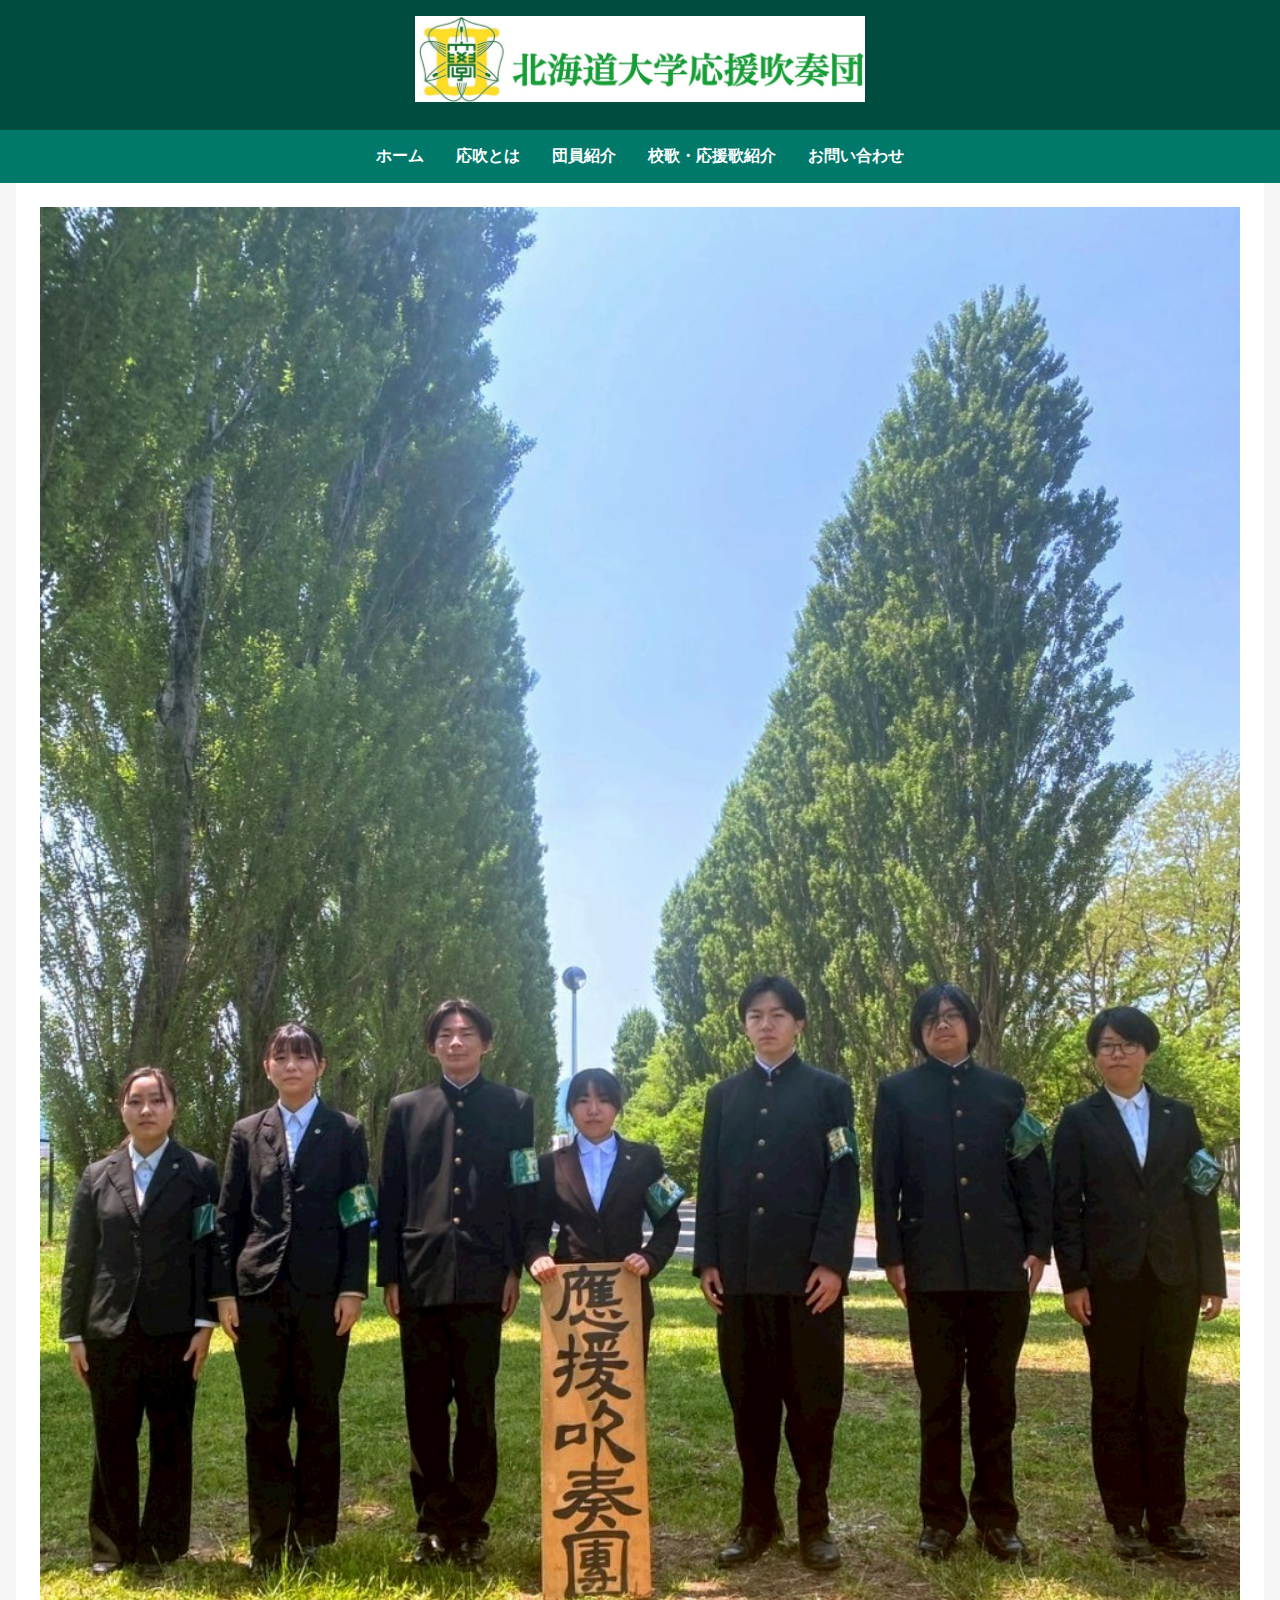
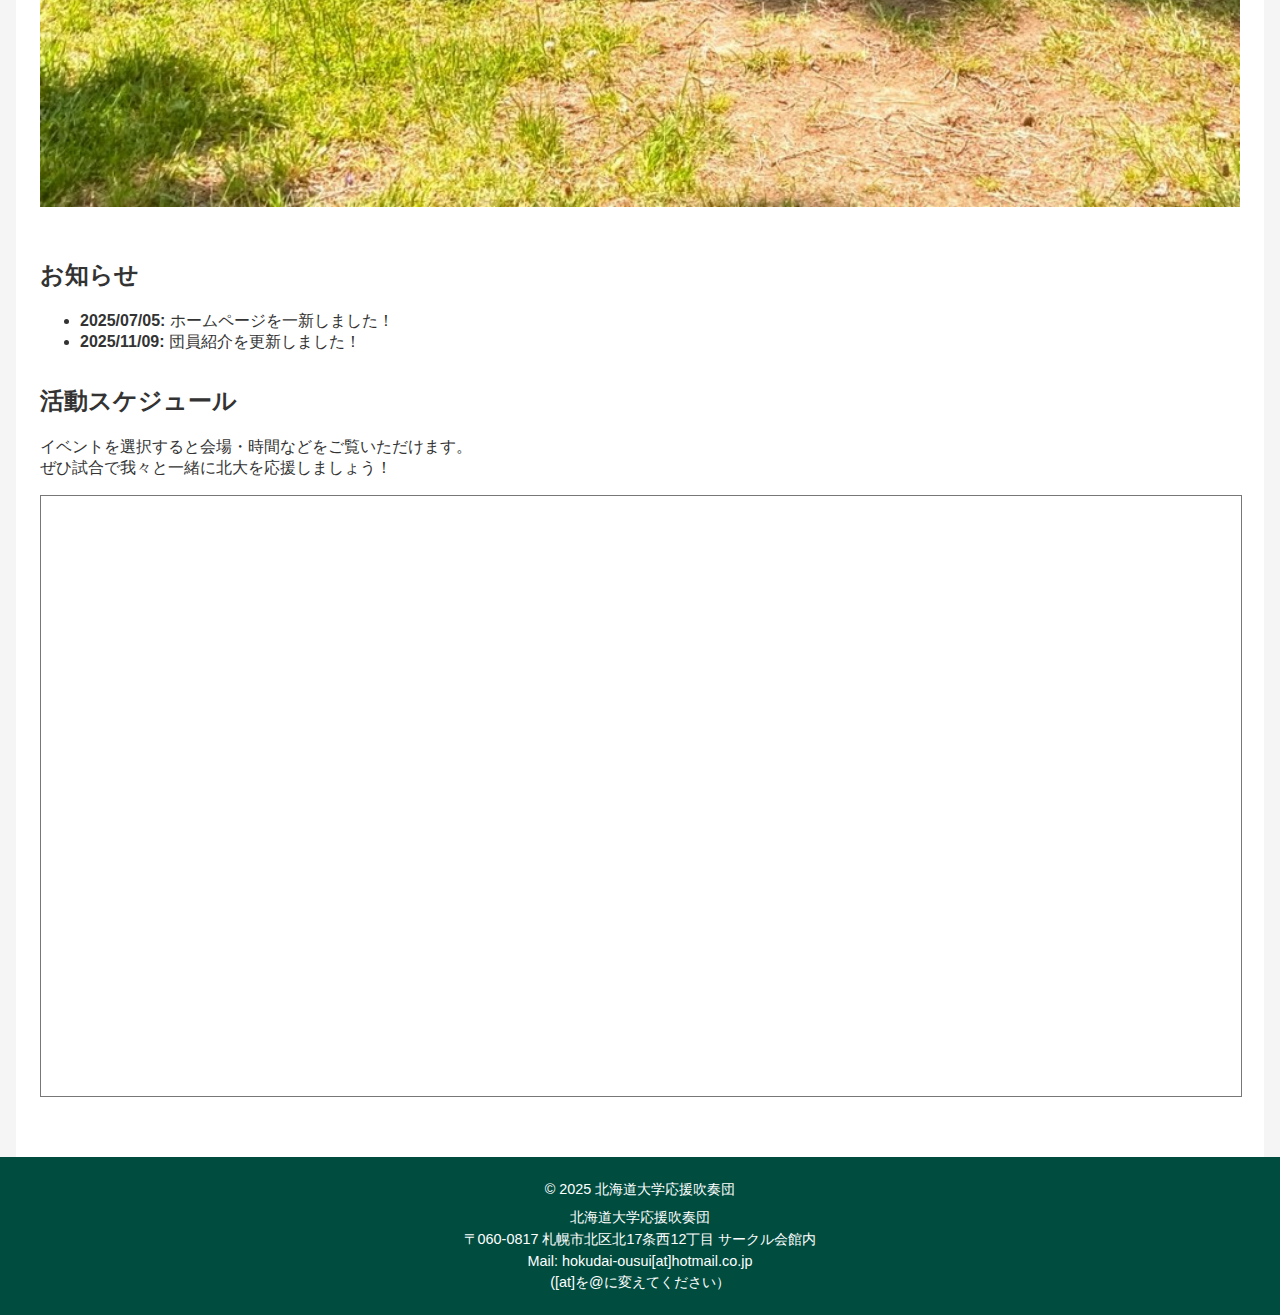
<file: index.html>
<!DOCTYPE html>
<html lang="ja">
<head>
  <meta charset="UTF-8" />
  <meta name="viewport" content="width=device-width, initial-scale=1" />
  <title>北海道大学応援吹奏団 - ホーム</title>
  <link rel="stylesheet" href="design.css" />
</head>
<body>

<header>
  <img src="images/logo.jpg" alt="北海道大学応援吹奏団" />
</header>

<nav>
  <a href="index.html">ホーム</a>
  <a href="about.html">応吹とは</a>
  <a href="members.html">団員紹介</a>
  <a href="songs.html">校歌・応援歌紹介</a>
  <a href="contact.html">お問い合わせ</a>
</nav>

<main>
  <section>
    <img src="images/group_photo1_41.jpg" alt="41代集合写真2" />
  </section>

  <section>
    <h2>お知らせ</h2>
    <ul>
   <li><strong>2025/07/05:</strong> ホームページを一新しました！</li>
   <li><strong>2025/11/09:</strong> 団員紹介を更新しました！</li>
    </ul> 
  </section>

  <section>
    <h2>活動スケジュール</h2>
    <p>イベントを選択すると会場・時間などをご覧いただけます。<br>
ぜひ試合で我々と一緒に北大を応援しましょう！</p>
    <div class="calendar-container">
      <iframe src="https://calendar.google.com/calendar/embed?height=600&wkst=1&ctz=Asia%2FTokyo&showPrint=0&src=aG9rdWRhaW91c3VpQGdtYWlsLmNvbQ&src=aG9rdWRhaWVuZGFub3VzdWlAZ21haWwuY29t&src=amEuamFwYW5lc2UjaG9saWRheUBncm91cC52LmNhbGVuZGFyLmdvb2dsZS5jb20&color=%23039be5&color=%239e69af&color=%230b8043" style="border:solid 1px #777" width="100%" height="600" frameborder="0" scrolling="no"></iframe>
    </div>
  </section>
</main>

<footer>
  <p>© 2025 北海道大学応援吹奏団</p>
  <p>
    北海道大学応援吹奏団<br>
    〒060-0817 札幌市北区北17条西12丁目 サークル会館内<br>
    Mail: hokudai-ousui[at]hotmail.co.jp<br>
    ([at]を@に変えてください）
  </p>
</footer>

</body>
</html>
</file>
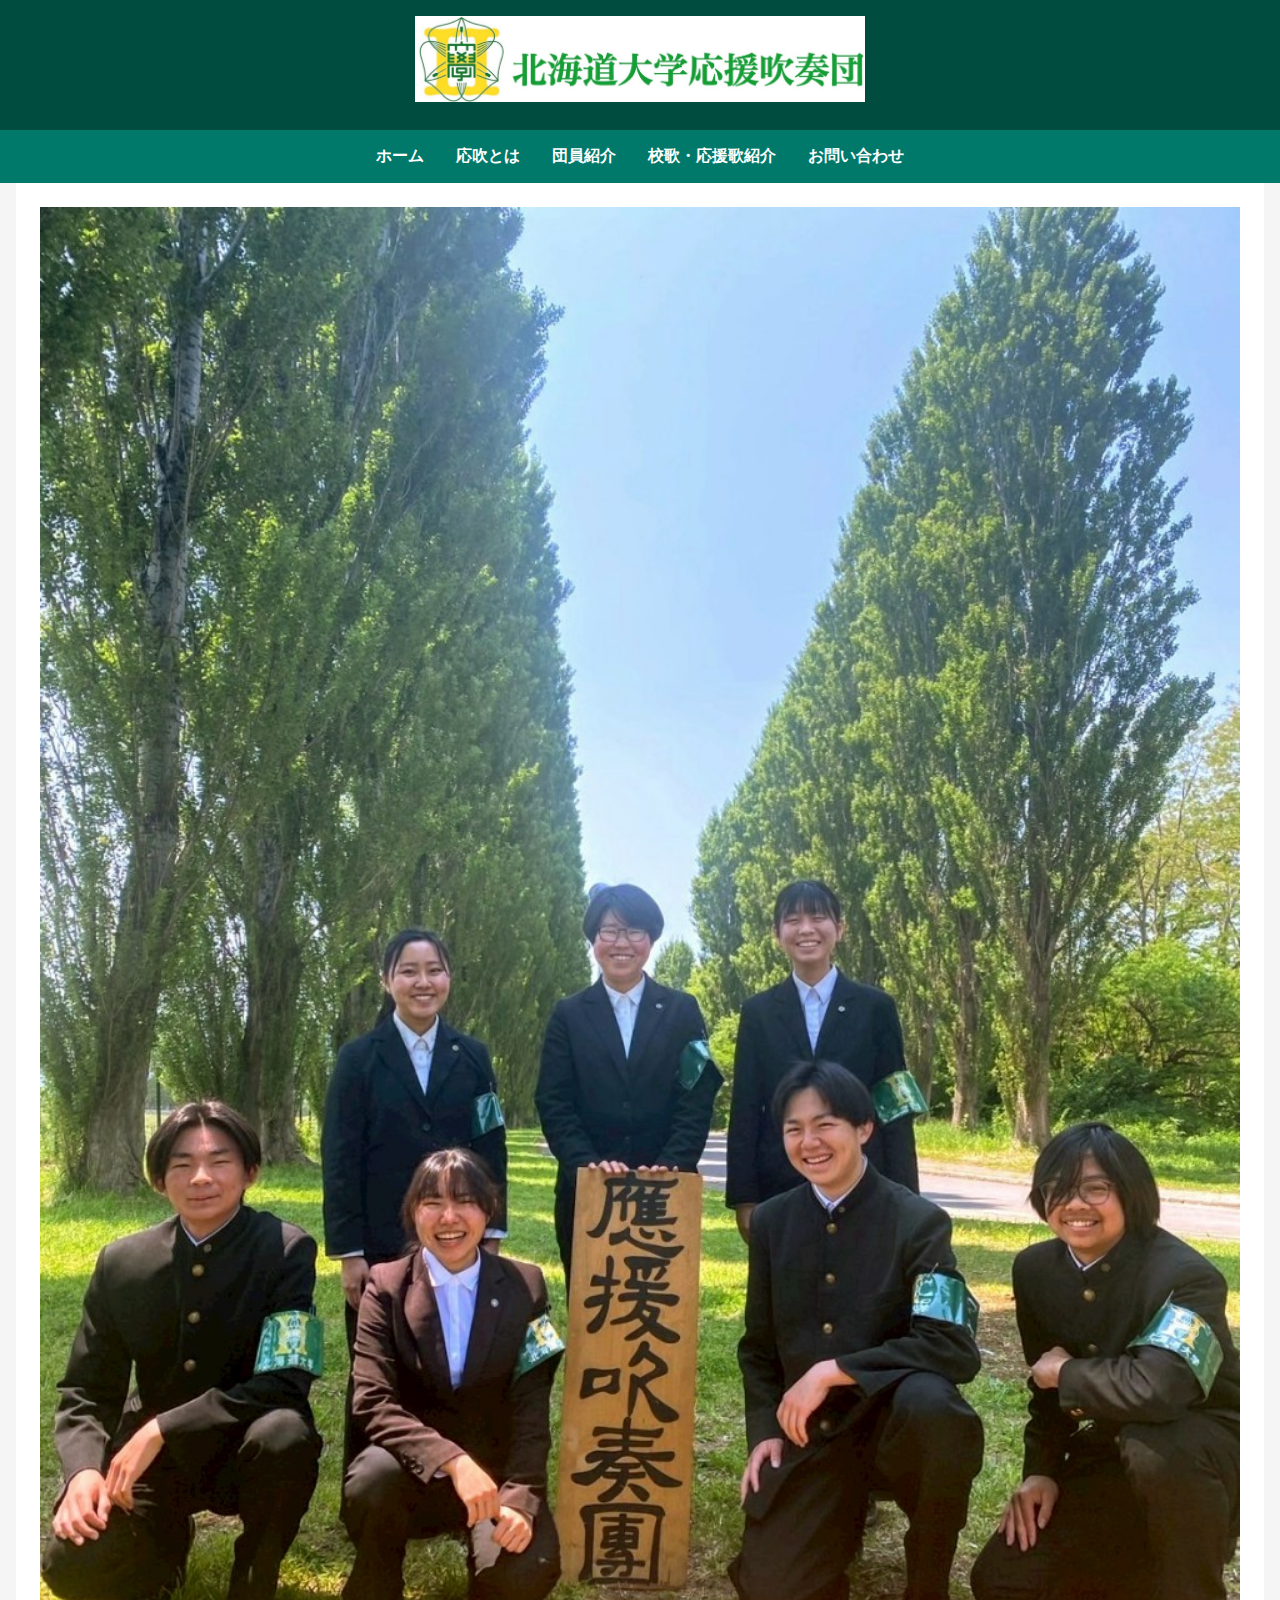
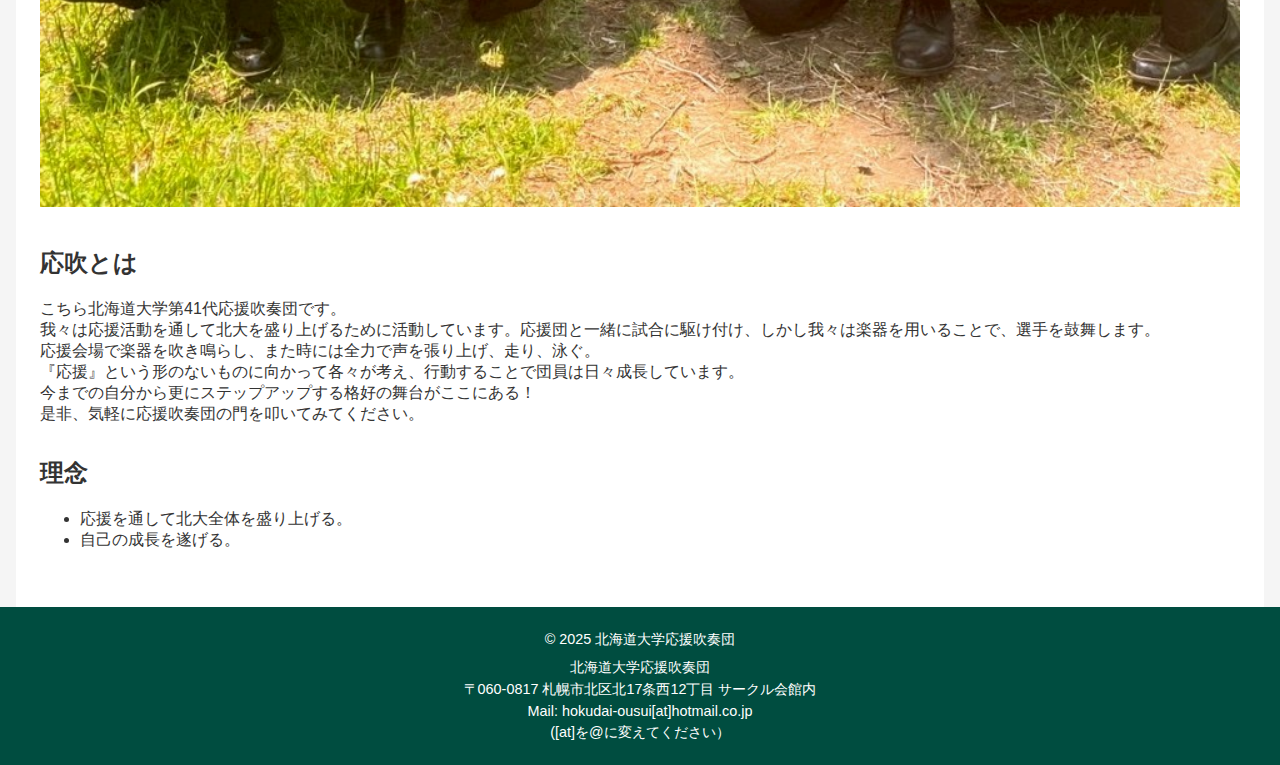
<file: about.html>
<!DOCTYPE html>
<html lang="ja">
<head>
  <meta name="robots" content="noindex">
  <meta charset="UTF-8" />
  <meta name="viewport" content="width=device-width, initial-scale=1" />
  <title>北海道大学応援吹奏団 - 応吹とは</title>
  <link rel="stylesheet" href="design.css" />
</head>
<body>

<header>
  <img src="images/logo.jpg" alt="北海道大学応援吹奏団" />
</header>

<nav>
  <a href="index.html">ホーム</a>
  <a href="about.html">応吹とは</a>
  <a href="members.html">団員紹介</a>
  <a href="songs.html">校歌・応援歌紹介</a>
  <a href="contact.html">お問い合わせ</a>
</nav>

<main>
  <section>
    <img src="images/group_photo2_41.jpg" alt="41代集合写真2" />
    <h2>応吹とは</h2>
    <p>
      こちら北海道大学第41代応援吹奏団です。<br>
      我々は応援活動を通して北大を盛り上げるために活動しています。応援団と一緒に試合に駆け付け、しかし我々は楽器を用いることで、選手を鼓舞します。<br>
      応援会場で楽器を吹き鳴らし、また時には全力で声を張り上げ、走り、泳ぐ。<br>
      『応援』という形のないものに向かって各々が考え、行動することで団員は日々成長しています。<br>
      今までの自分から更にステップアップする格好の舞台がここにある！<br>
      是非、気軽に応援吹奏団の門を叩いてみてください。
    </p>
  </section>

  <section>
    <h2>理念</h2>
    <ul>
      <li>応援を通して北大全体を盛り上げる。</li>
      <li>自己の成長を遂げる。</li>
    </ul>
  </section>
</main>

<footer>
<p>© 2025 北海道大学応援吹奏団</p>
<p>
北海道大学応援吹奏団<br>
〒060-0817 札幌市北区北17条西12丁目 サークル会館内<br>
Mail: hokudai-ousui[at]hotmail.co.jp<br>
([at]を@に変えてください）
</p>
</footer>

</body>
</html>
</file>
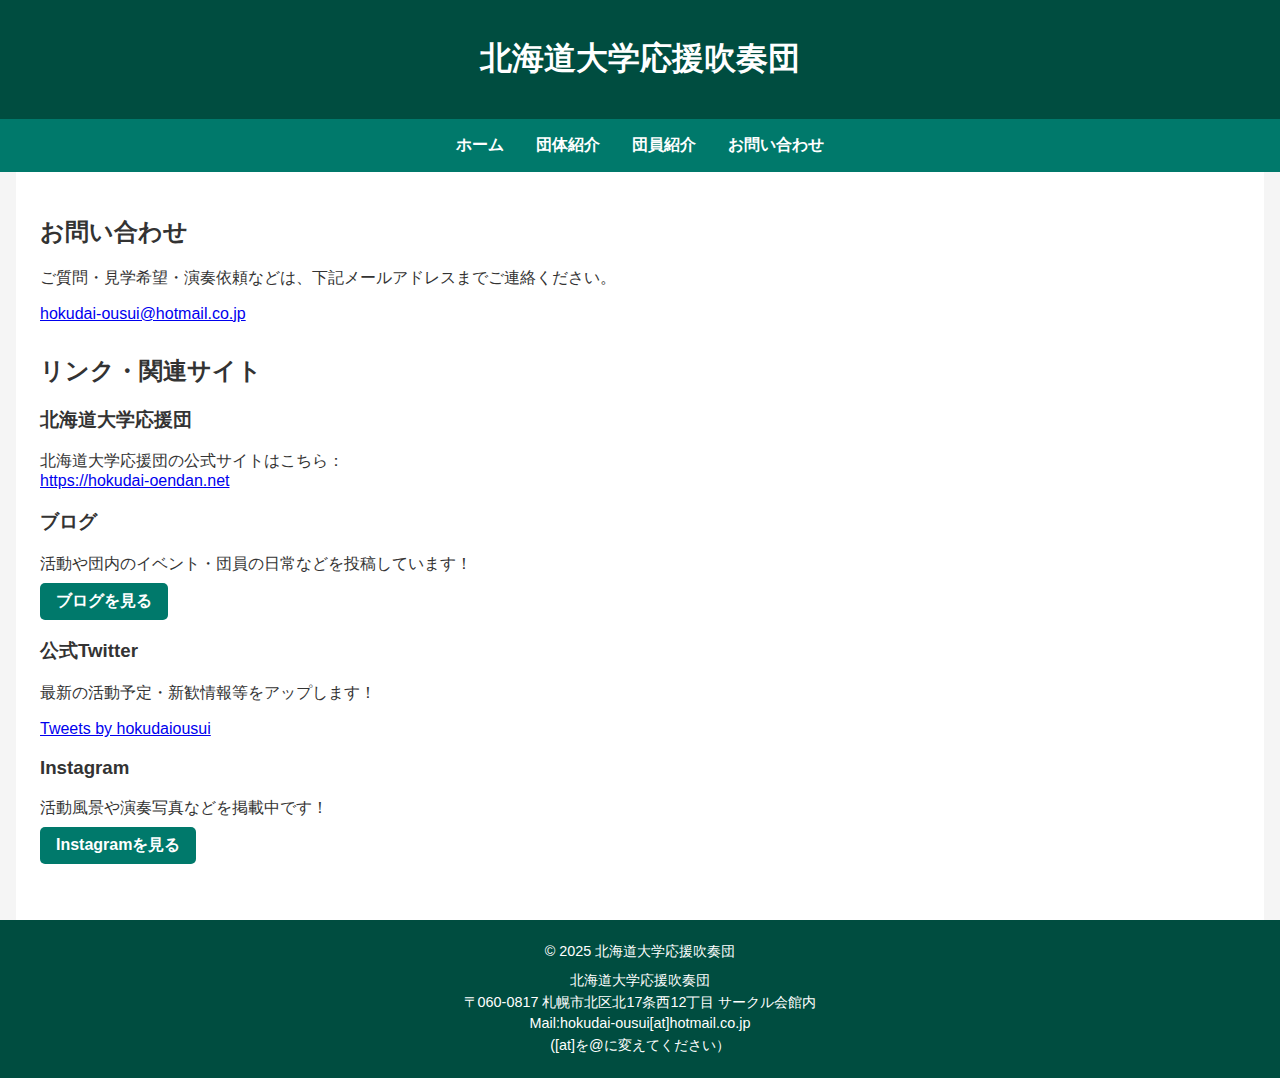
<file: contact.html>
<!DOCTYPE html>
<html lang="ja">
<head>
  <meta charset="UTF-8" />
  <meta name="viewport" content="width=device-width, initial-scale=1" />
  <title>お問い合わせ・リンク - 北海道大学応援吹奏団</title>
  <link rel="stylesheet" href="design.css" />
</head>
<body>

<header>
  <h1>北海道大学応援吹奏団</h1>
</header>

<nav>
  <a href="index.html">ホーム</a>
  <a href="about.html">団体紹介</a>
  <a href="members.html">団員紹介</a>
  <a href="contact.html">お問い合わせ</a>
</nav>

<main>
  <section>
    <h2>お問い合わせ</h2>
    <p>ご質問・見学希望・演奏依頼などは、下記メールアドレスまでご連絡ください。</p>
    <p><a href="mailto:hokudai-ousui@hotmail.co.jp">hokudai-ousui@hotmail.co.jp</a></p>
  </section>

  <section>
    <h2>リンク・関連サイト</h2>

    <h3>北海道大学応援団</h3>
    <p>
      北海道大学応援団の公式サイトはこちら：<br>
      <a href="https://hokudai-oendan.net" target="_blank" rel="noopener noreferrer">
        https://hokudai-oendan.net
      </a>
    </p>
    
    <h3>ブログ</h3>
    <p>
      活動や団内のイベント・団員の日常などを投稿しています！<br>
      <a href="https://blog.goo.ne.jp/hokudai-ousui" class="button" target="_blank" rel="noopener noreferrer">ブログを見る</a>
    </p>

    <h3>公式Twitter</h3>
    <p>最新の活動予定・新歓情報等をアップします！</p>
    <a class="twitter-timeline"
       data-height="400"
       href="https://twitter.com/hokudaiousui?ref_src=twsrc%5Etfw">
       Tweets by hokudaiousui
    </a>
    <script async src="https://platform.twitter.com/widgets.js" charset="utf-8"></script>

    <h3>Instagram</h3>
    <p>
      活動風景や演奏写真などを掲載中です！<br>
      <a href="https://www.instagram.com/hokudaiousui" class="button" target="_blank" rel="noopener noreferrer">
        Instagramを見る
      </a>
    </p>
  </section>
</main>

  <footer>
    <p>© 2025 北海道大学応援吹奏団</p>
    <p>
      北海道大学応援吹奏団<br>
      〒060-0817 札幌市北区北17条西12丁目 サークル会館内<br>
      Mail:hokudai-ousui[at]hotmail.co.jp<br>
      ([at]を@に変えてください）
    </p>
  </footer>
</body>
</html>
</file>
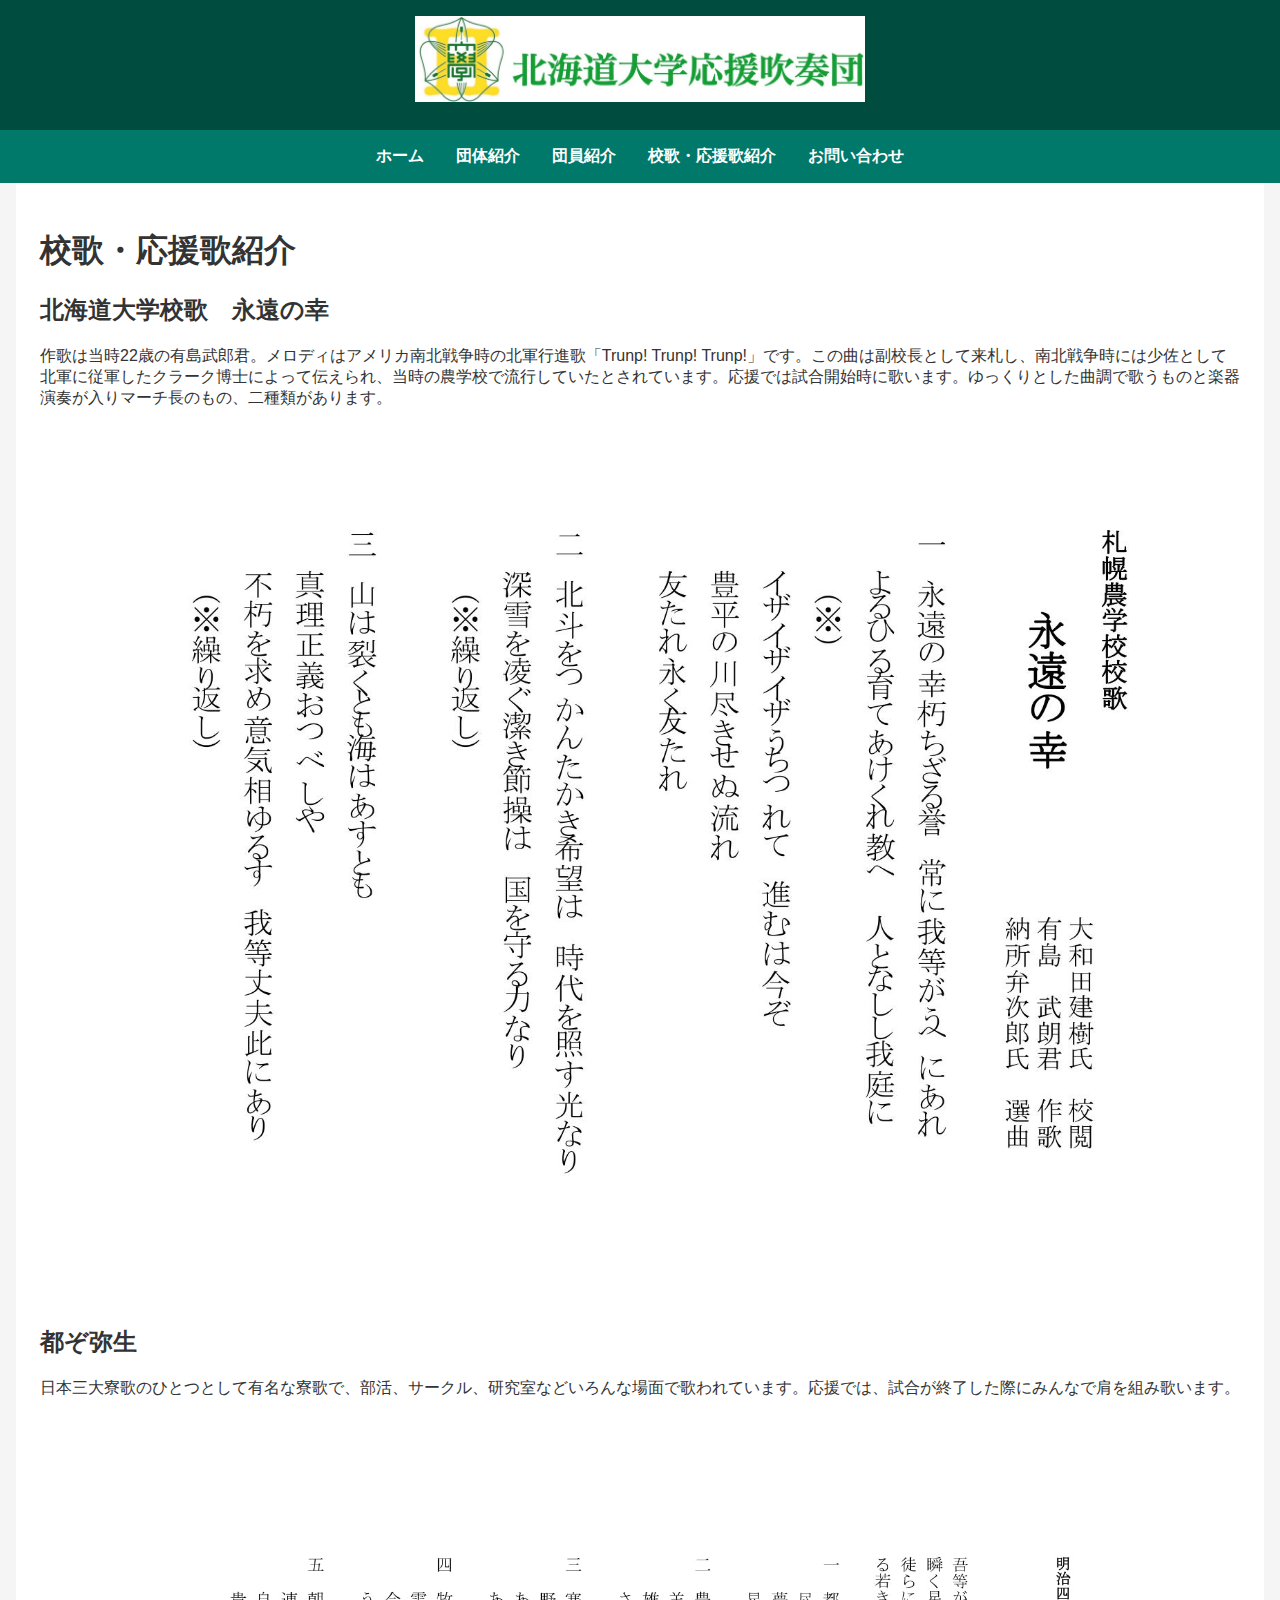
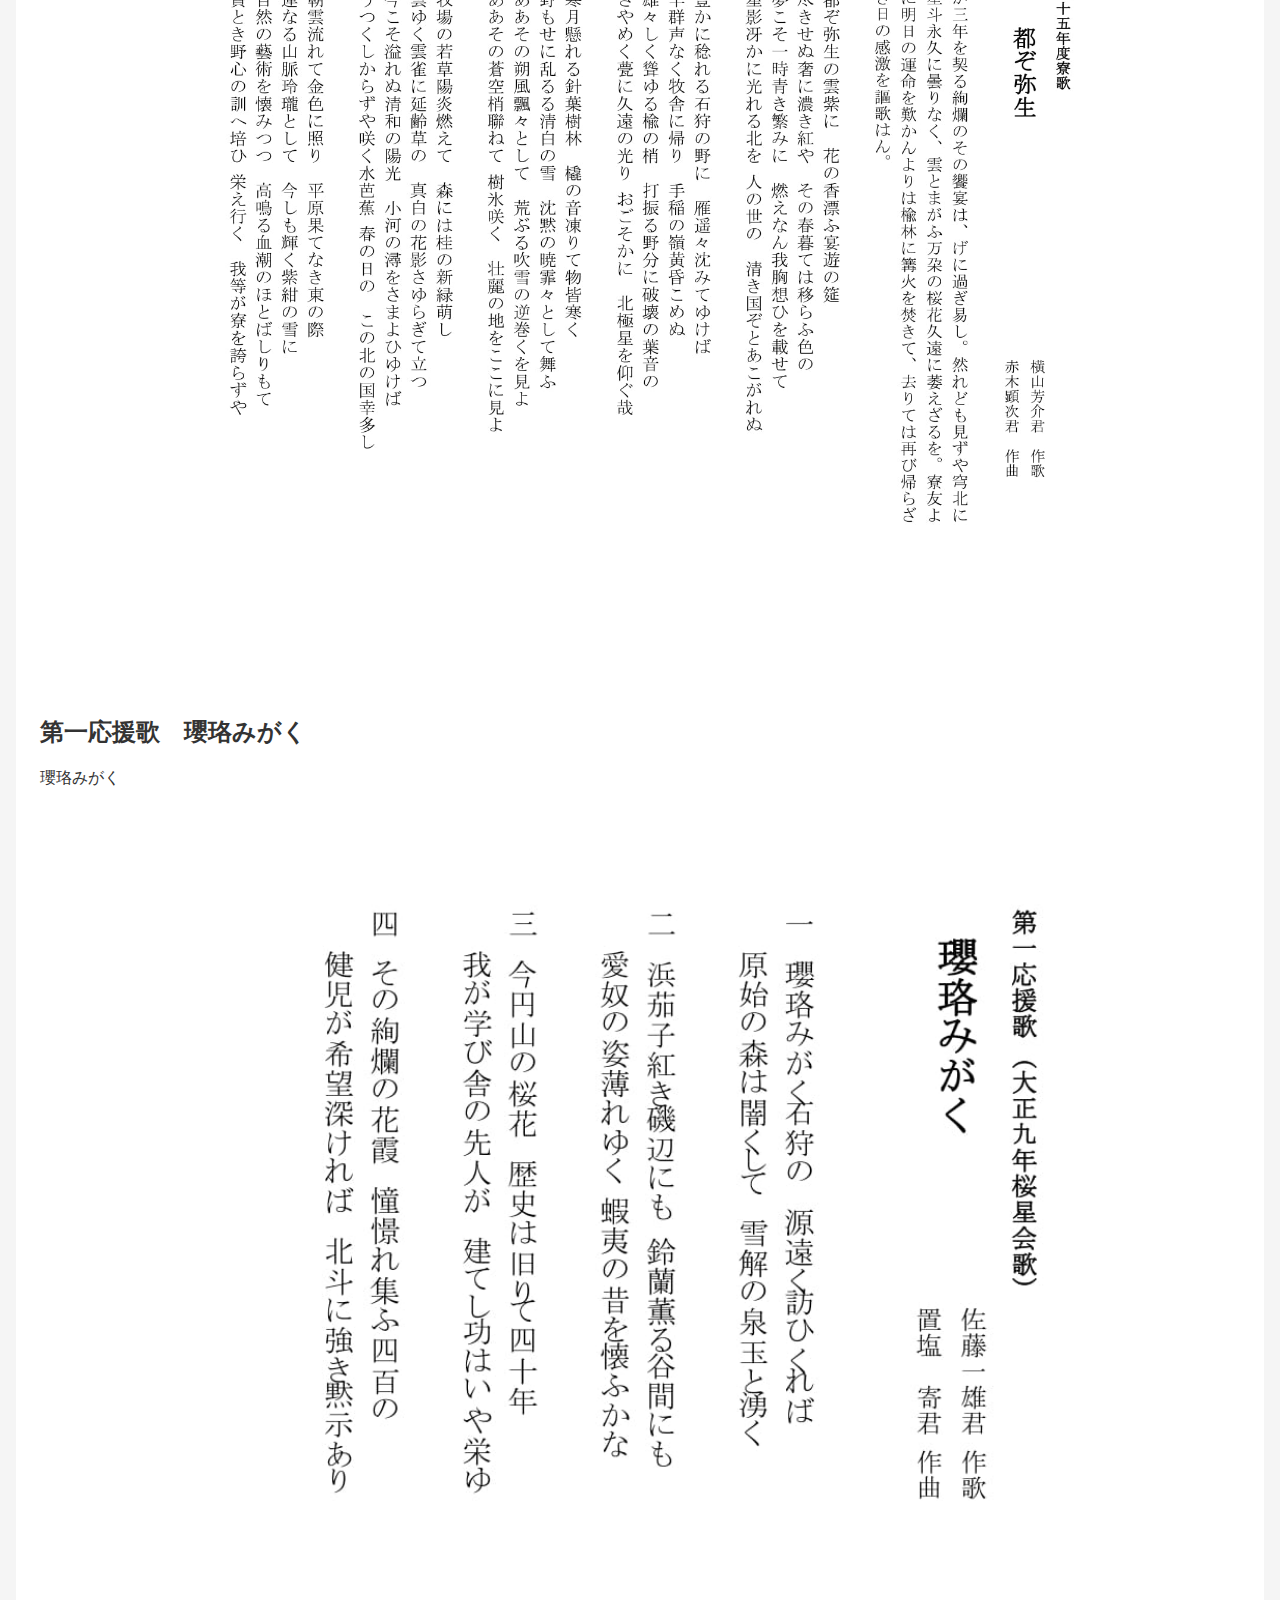
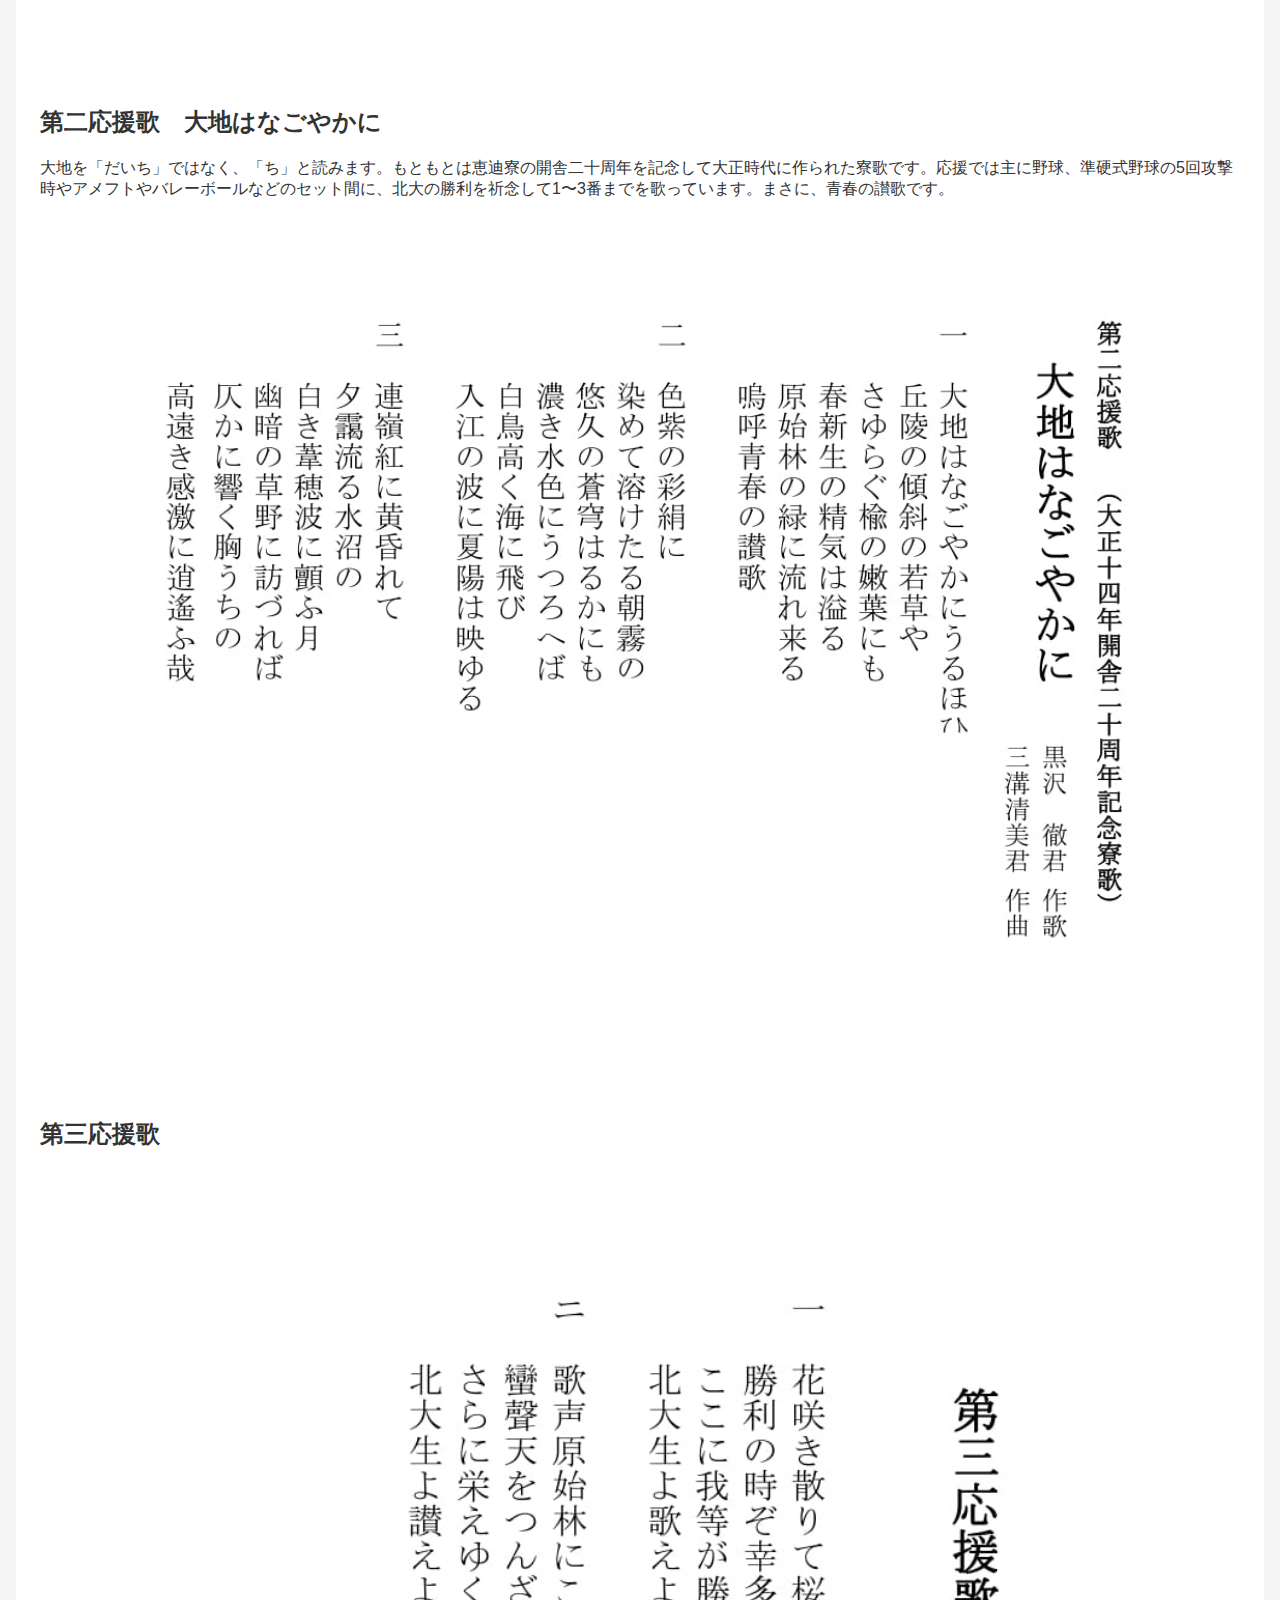
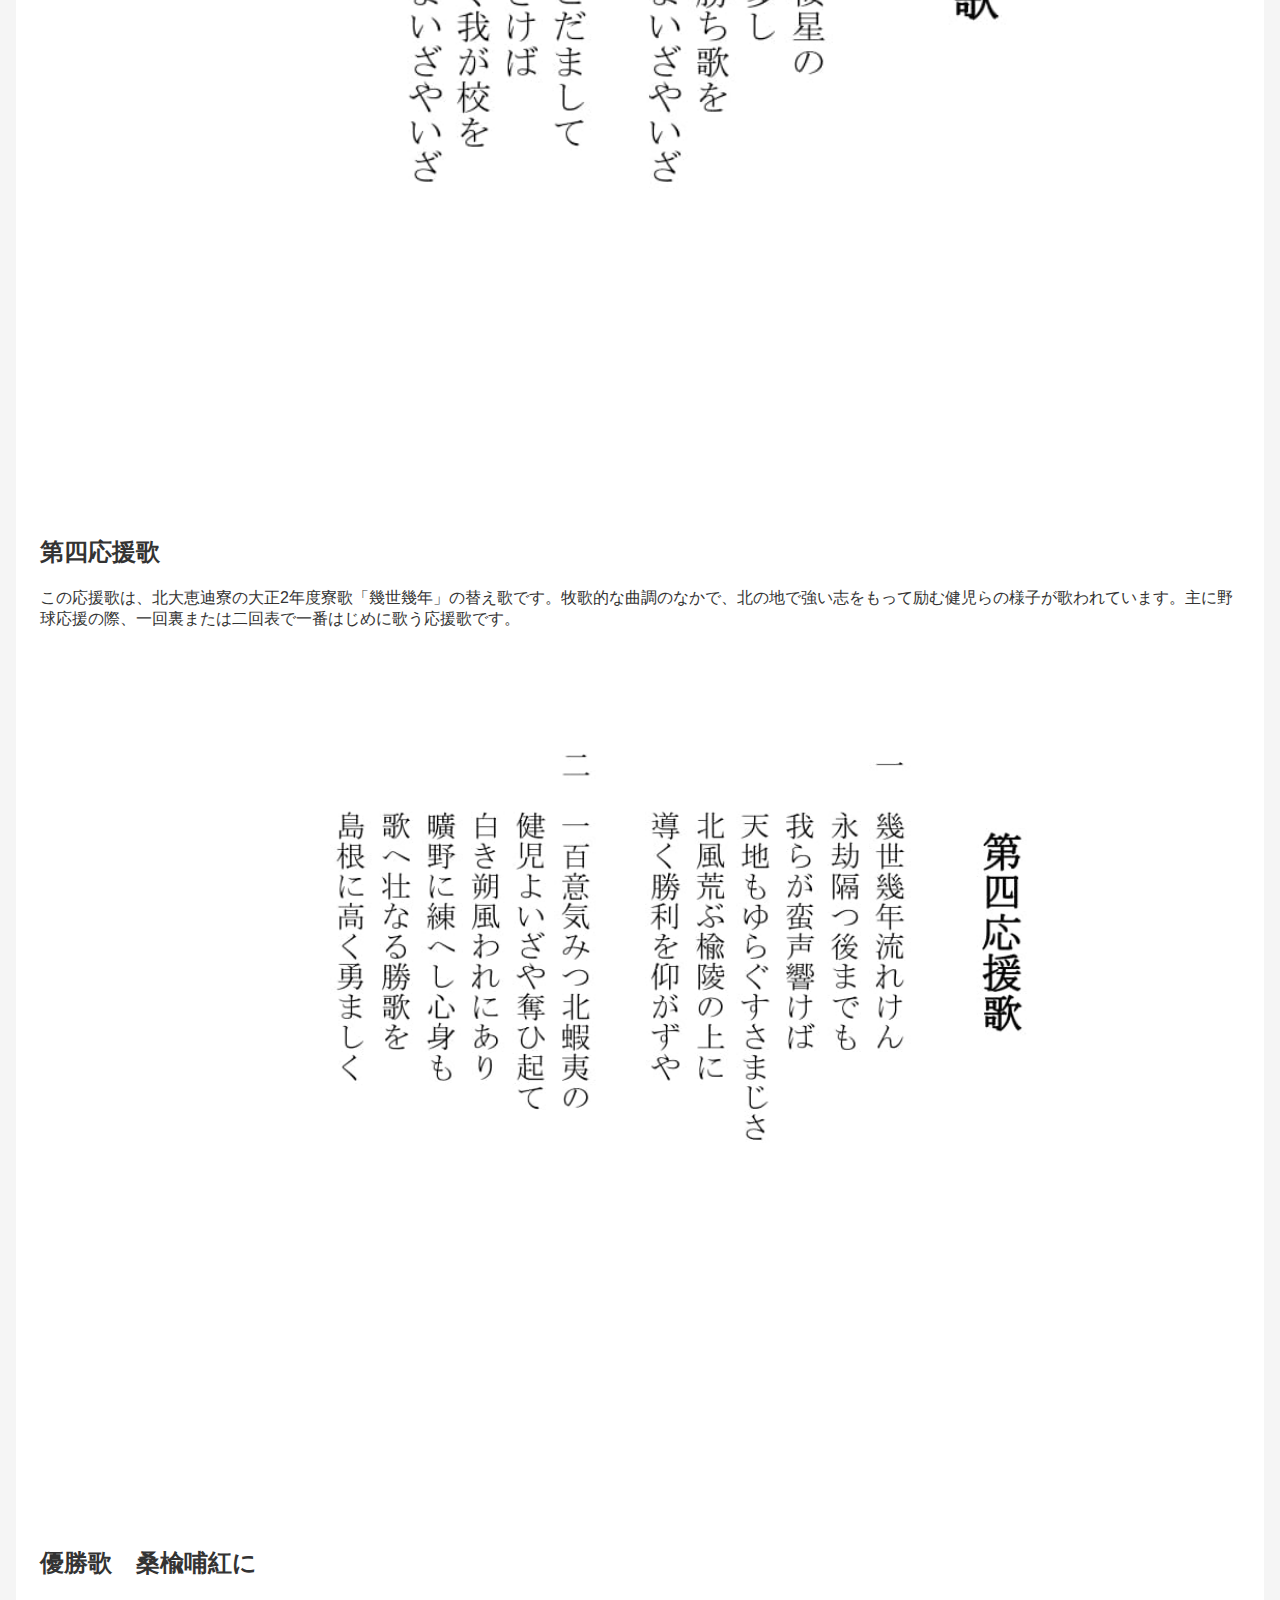
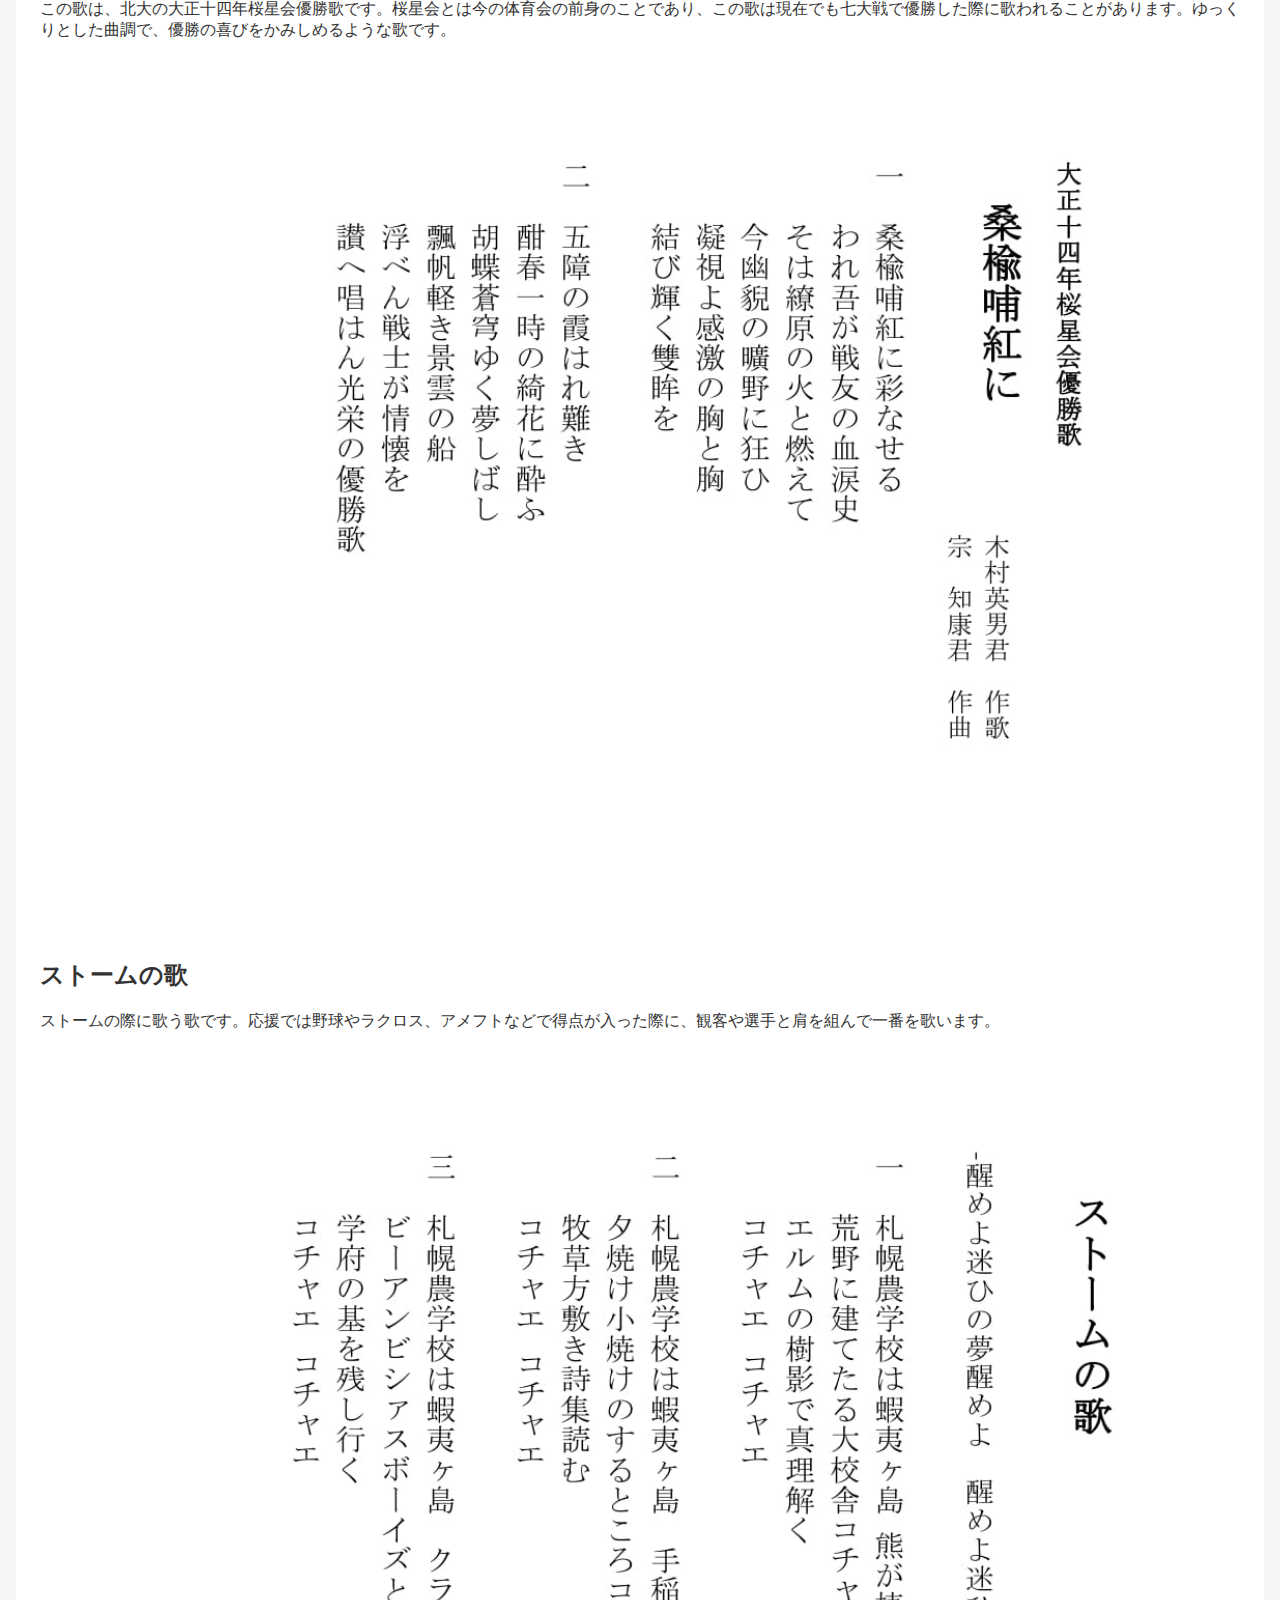
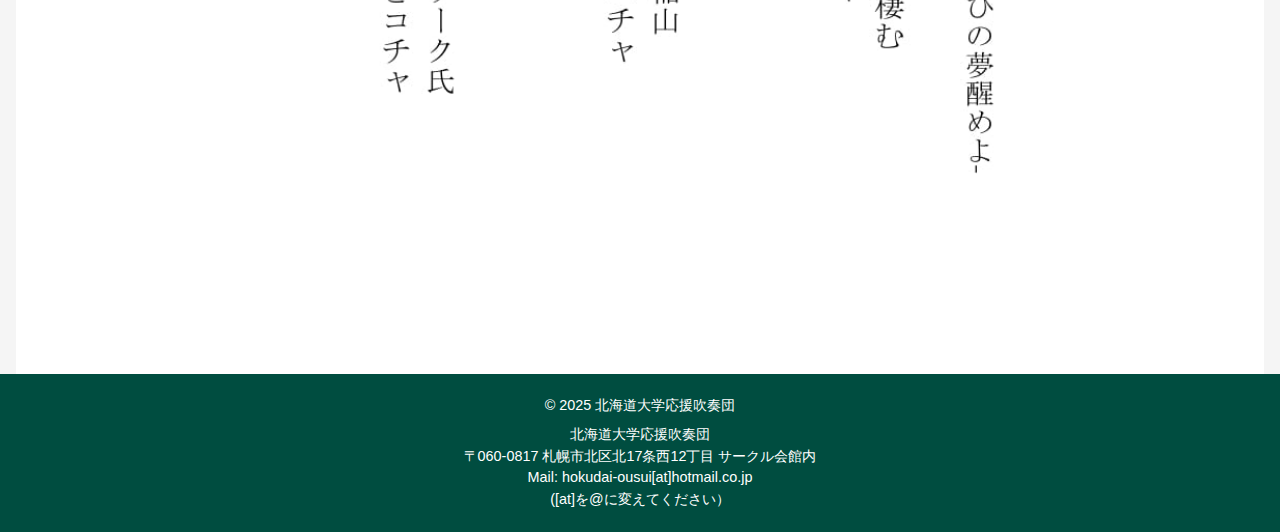
<file: songs.html>
<!DOCTYPE html>
<html lang="ja">
<head>
  <meta charset="UTF-8" />
  <meta name="viewport" content="width=device-width, initial-scale=1" />
  <title>校歌・応援歌紹介 - 北海道大学応援吹奏団</title>
  <link rel="stylesheet" href="design.css" />
</head>

<body>

<header>
  <img src="images/logo.jpg" alt="北海道大学応援吹奏団" />
</header>

<nav>
  <a href="index.html">ホーム</a>
  <a href="about.html">団体紹介</a>
  <a href="members.html">団員紹介</a>
  <a href="songs.html">校歌・応援歌紹介</a>
  <a href="contact.html">お問い合わせ</a>
</nav>

<main>
  <h1>校歌・応援歌紹介</h1>

  <section>
    <h2>北海道大学校歌　永遠の幸</h2>
    <p>作歌は当時22歳の有島武郎君。メロディはアメリカ南北戦争時の北軍行進歌「Trunp! Trunp! Trunp!」です。この曲は副校長として来札し、南北戦争時には少佐として北軍に従軍したクラーク博士によって伝えられ、当時の農学校で流行していたとされています。応援では試合開始時に歌います。ゆっくりとした曲調で歌うものと楽器演奏が入りマーチ長のもの、二種類があります。</p>
    <img src="images/songs_lyrics/kouka.jpg" alt="永久の幸・歌詞" />
  </section>

  <section>
    <h2>都ぞ弥生</h2>
    <p>日本三大寮歌のひとつとして有名な寮歌で、部活、サークル、研究室などいろんな場面で歌われています。応援では、試合が終了した際にみんなで肩を組み歌います。</p>
    <img src="images/songs_lyrics/miyako.jpg" alt="都ぞ弥生・歌詞" />
  </section>

  <section>
    <h2>第一応援歌　瓔珞みがく</h2>
    <p>瓔珞みがく</p>
    <img src="images/songs_lyrics/youraku.jpg" alt="瓔珞みがく・歌詞" />
  </section>

  <section>
    <h2>第二応援歌　大地はなごやかに</h2>
    <p>大地を「だいち」ではなく、「ち」と読みます。もともとは恵迪寮の開舎二十周年を記念して大正時代に作られた寮歌です。応援では主に野球、準硬式野球の5回攻撃時やアメフトやバレーボールなどのセット間に、北大の勝利を祈念して1〜3番までを歌っています。まさに、青春の讃歌です。</p>
    <img src="images/songs_lyrics/chiihanagoyakani.jpg" alt="大地はなごやかに・歌詞" />
  </section>

  <section>
    <h2>第三応援歌</h2>
    <img src="images/songs_lyrics/daisan.jpg" alt="第三応援歌・歌詞" />
  </section>

  <section>
    <h2>第四応援歌</h2>
    <p>この応援歌は、北大恵迪寮の大正2年度寮歌「幾世幾年」の替え歌です。牧歌的な曲調のなかで、北の地で強い志をもって励む健児らの様子が歌われています。主に野球応援の際、一回裏または二回表で一番はじめに歌う応援歌です。</p>
    <img src="images/songs_lyrics/daiyon.jpg" alt="第四応援歌・歌詞" />
  </section>

  <section>
    <h2>優勝歌　桑楡哺紅に</h2>
    <p>この歌は、北大の大正十四年桜星会優勝歌です。桜星会とは今の体育会の前身のことであり、この歌は現在でも七大戦で優勝した際に歌われることがあります。ゆっくりとした曲調で、優勝の喜びをかみしめるような歌です。</p>
    <img src="images/songs_lyrics/souyu.jpg" alt="桑楡哺紅に・歌詞" />
  </section>

  <section>
    <h2>ストームの歌</h2>
    <p>ストームの際に歌う歌です。応援では野球やラクロス、アメフトなどで得点が入った際に、観客や選手と肩を組んで一番を歌います。</p>
    <img src="images/songs_lyrics/sutomu.jpg" alt="ストームの歌・歌詞" />
  </section>
</main>

<footer>
<p>© 2025 北海道大学応援吹奏団</p>
<p>
北海道大学応援吹奏団<br>
〒060-0817 札幌市北区北17条西12丁目 サークル会館内<br>
Mail: hokudai-ousui[at]hotmail.co.jp<br>
([at]を@に変えてください）
</p>
</footer>


</body>
</html>
</file>
<file: design.css>
/* -------------------------------
   Base Styles
--------------------------------- */
body {
  font-family: "Yu Gothic", sans-serif;
  margin: 0;
  padding: 0;
  background-color: #f5f5f5;
  color: #333;
}

/* -------------------------------
   Layout: Header, Nav, Main, Footer
--------------------------------- */
header {
  background-color: #004d40;
  color: white;
  padding: 1em;
  text-align: center;
}

nav {
  background-color: #00796b;
  text-align: center;
  padding: 0.5em;
  display: flex;
  flex-wrap: wrap;
  justify-content: center;
}

nav a {
  color: white;
  margin: 0.5em 1em;
  text-decoration: none;
  font-weight: bold;
  display: inline-block;
}

nav a:hover {
  text-decoration: underline;
}

main {
  max-width: 1200px;
  margin: auto;
  padding: 1.5em;
  background-color: white;
}


section {
  margin-bottom: 2em;
}

footer {
  background-color: #004d40;
  color: white;
  text-align: center;
  padding: 1em;
  font-size: 0.9em;
}

footer p {
  margin: 0.5em 0;
  line-height: 1.5;
}

/* -------------------------------
   Logo Design
--------------------------------- */
header img {
  max-width: 450px;
  width: 100%;
  height: auto;
  margin-bottom: 0.5em;
}

main section img {
  width: 100%;
  height: auto;
  margin-bottom: 1em;
}


/* -------------------------------
   メンバー内ジャンプボタン
--------------------------------- */
.member-nav {
  display: flex;
  justify-content: center;
  flex-wrap: wrap;
  gap: 1em;
  margin-bottom: 2em;
}

/* -------------------------------
   Components: Cards, Buttons, Calendar
--------------------------------- */

/* Member Card */
.member-card {
  display: flex;
  align-items: flex-start;
  gap: 1em;
  margin: 1em 0;
  padding: 1em;
  border-radius: 8px;
  background-color: #f9f9f9;
  border: 1px solid #ddd;
}

.member-photo {
  width: 120px;
  height: 120px;
  border-radius: 8px;
  object-fit: cover;
}

.member-info {
  flex: 1;
}

/* Link Card */
.link-card {
  display: flex;
  align-items: center;
  gap: 1em;
  margin: 1em 0;
  padding: 1em;
  border-radius: 8px;
  background-color: #f0f0f0;
}

.link-card .icon {
  width: 48px;
  height: 48px;
}

/* Button Style */
a.button {
  display: inline-block;
  background-color: #00796b;
  color: white;
  padding: 0.5em 1em;
  margin-top: 0.5em;
  text-decoration: none;
  border-radius: 5px;
  font-weight: bold;
  transition: background-color 0.2s;
}

a.button:hover {
  background-color: #004d40;
}

/* Calendar Container */
.calendar-container {
  margin-top: 1em;
}

/* -------------------------------
   Responsive Styles
--------------------------------- */
@media (max-width: 600px) {
  header img {
    max-width: 300px;
  }
  nav {
    flex-direction: column;
    align-items: center;
  }

  nav a {
    margin: 0.5em 0;
  }

  main {
    padding: 1em;
  }

  header h1 {
    font-size: 1.4em;
  }

  section h2 {
    font-size: 1.2em;
  }

  footer {
    font-size: 0.8em;
  }

  .member-card {
    flex-direction: column;
    align-items: center;
    padding: 1em;
  }

  .member-photo {
    width: 100px;
    height: 100px;
  }

  .member-info {
    text-align: center;
  }

  .link-card {
    flex-direction: column;
    align-items: flex-start;
  }

  .link-card .icon {
    width: 40px;
    height: 40px;
  }
}
</file>
